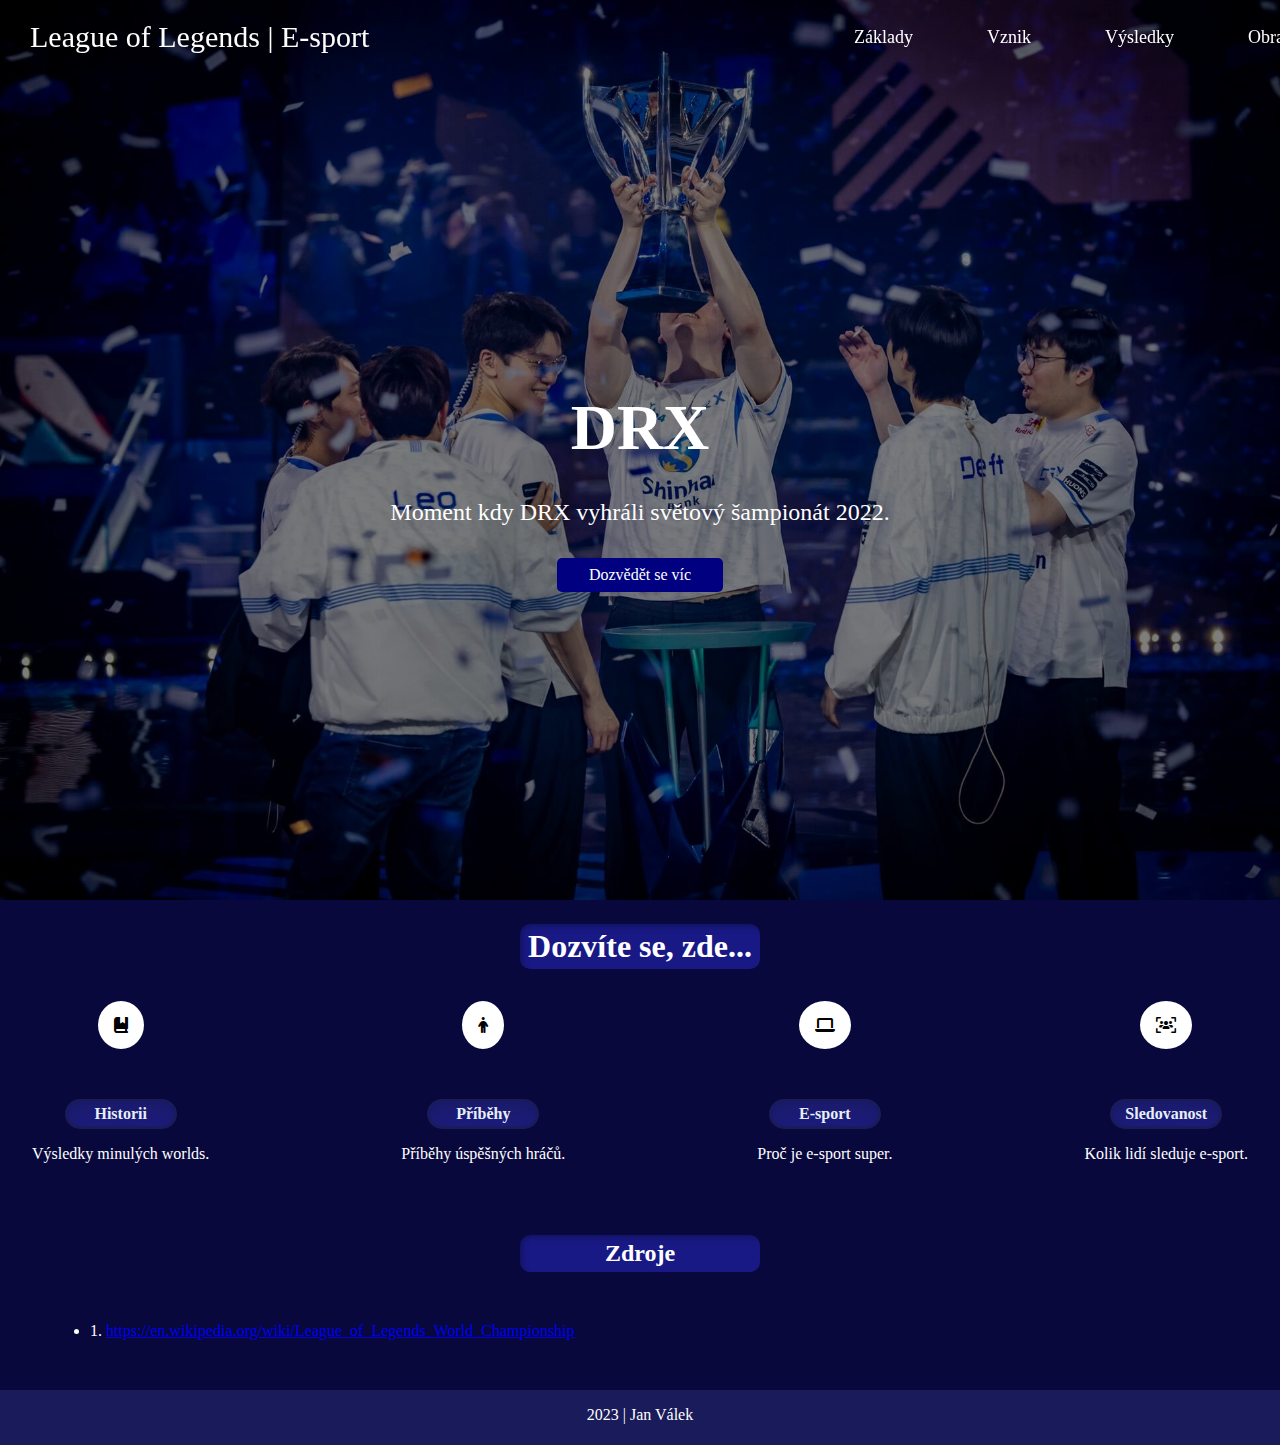
<file: index.html>
<!DOCTYPE html>
<html lang="cs">

<head>
<meta charset="UTF-8">
    <meta name="viewport" content="width=device-width, initial-scale=1.0">
    <title>LoL - Esport</title>
    <link rel="stylesheet" href="./style/style.css">
    <link rel="stylesheet" href="https://cdnjs.cloudflare.com/ajax/libs/font-awesome/6.4.2/css/all.min.css">
</head>
        <header class="header">
            <a href="#" class="LOL">League of Legends | E-sport</a>
            <nav class="navbar">
                <a href="#">Základy</a>
                <a href="#">Vznik</a>
                <a href="./tabulka.html">Výsledky</a>
                <a href="./stranka-obrazky.html">Obrazky</a>
                <a href="#"></a>
            </nav>        
        </header>
                <div id="showcase">
                <div class="showcase-content">
                    <h4 class="l-heading">⁠DRX</h4>
                    <p class="lead">
                     Moment kdy DRX vyhráli světový šampionát 2022.
                    </p>
                    <a href="#what" class="btn">Dozvědět se víc</a>
                </div>
                </div>
<section id="what" class="bg-light py-1">
    <div class="container"></div>
        <h2 class="m-heading text-center">
                <span class="text-primary">Dozvíte se, zde...</span>
         </h2>
        <div class="items">
        <div class="item">
          
        <div>
                <i class="fa-solid fa-book-bookmark"></i>
                <h3>Historii</h3>
                <p>Výsledky minulých worlds. </p>
            </div>
        </div>
        <div class="item">
            <div>
                <i class="fa-solid fa-person"></i>
                <h3>Příběhy</h3>
                <p>Příběhy úspěšných hráčů.</p>
            </div>
        </div>
        <div class="item">
            <div>
                <i class="fa-solid fa-laptop"></i>
                <h3>E-sport</h3>
                <p>Proč je e-sport super.</p>
            </div>
        </div>
        <div class ="item">
            <i class="fa-solid fa-users-viewfinder"></i>
                <h3>Sledovanost</h3>
                <p>Kolik lidí sleduje e-sport.</p>

        </div>
    </section>
<section id="who">
    <div class="who-img"></div>
    <div class="who-text bg-dark p-2"></div>
        <h2 class="-m-heading">
            <span class="text-primary">Zdroje</span>
            
        </h2>

        <ul class="list">
            
            <li>1. <a href="https://en.wikipedia.org/wiki/League_of_Legends_World_Championship" target="_blank">
                https://en.wikipedia.org/wiki/League_of_Legends_World_Championship</a>  </li>
            </ul>
      
</section>
 <footer class="text-center-footer">
<p>2023 | Jan Válek</p>
 </footer>   

</body>
</html>
</file>
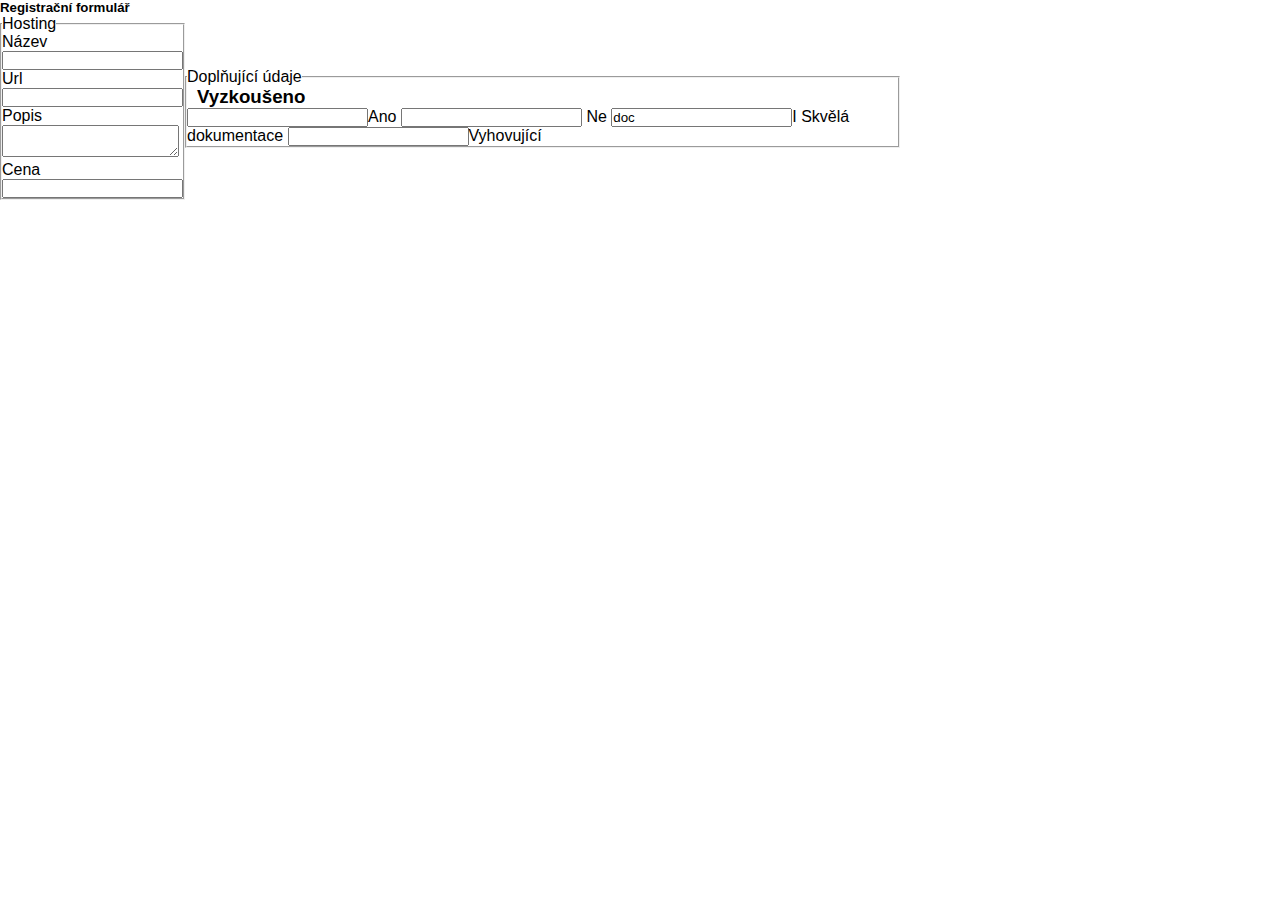
<file: form.html>
<!DOCTYPE html>
<html lang="en">
<head>
    <meta charset="UTF-8">
    <meta name="viewport" content="width=device-width, initial-scale=1.0">
    <title>Registrační formulář</title>
    <link rel="stylesheet" href="./style/style2.css">
    <link rel="stylesheet" href="https://cdnjs.cloudflare.com/ajax/libs/font-awesome/6.4.2/css/all.min.css">

</head>
<body>
    <h5>Registrační formulář</h5>
    <form>
    </section>
    <section id="form" class="py-1":
    <div class="container">
    <form>
    <fieldset>
    <legend>Hosting</legend>
    <label for="nazev">Název</label>
    <input type="text" name="nazev" id="nazev"><br>
    <label for="url">Url</1abe1>
    <input type="url" name="url" id="url"><br>
    <label for="popis">Popis</label>
    <textarea name-"popis" id-"popis" rows="2"></textarea><br>
    <label for-"cena">Cena</label>
    <input type-"text" name="cena" id="cena">
    </fieldset>
    <fieldset>
    <legend>Doplňující údaje</legend>
    <h3>Vyzkoušeno</h3>
    <input type-"radio" name-"zkouska" id="yes" value "yes'
    <label for="yes" >Ano</label>
    <input type-"radio" name="zkouska" id-"no" value-"no">
    <label for="no">Ne</label>
    <input type-"checkbox" name="doc" id="doc" value="doc">I
    <label for-"doc">Skvělá dokumentace</label>
    <input type-"checkbox" name-"vyhovujici" id="vyhovujici" value-"v
    <label for-"vyhovujici">Vyhovující</label>
    </fieldset>
    </form>




    </select>



</form>


</body>
</html>
</file>
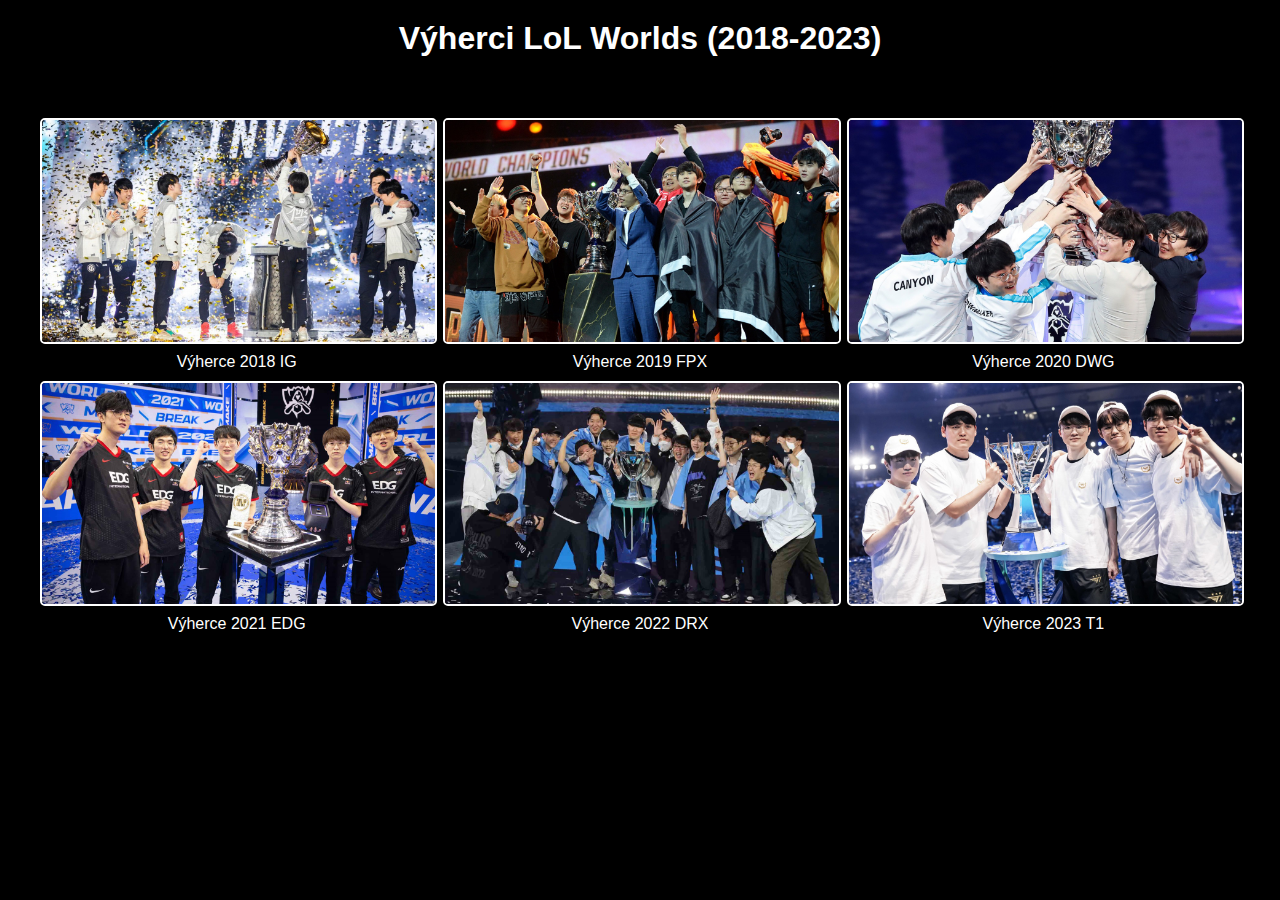
<file: stranka-obrazky.html>
<!DOCTYPE html>
<html lang="cs">
<head>
    <meta charset="UTF-8">
    <meta name="viewport" content="width=device-width, initial-scale=1.0">
    <title>Galerie výherců LoL Worlds</title>
    <style>
        body {
            font-family: Arial, sans-serif;
            margin: 0;
            padding: 0;
            background-color: #000;
            color: #fff;
            display: flex;
            flex-direction: column;
            align-items: center;
            justify-content: center;
        }
        h1 {
            margin-top: 20px; /* Snížení mezery mezi nadpisem a galerií obrázků */
        }
        .gallery-container {
            width: 100%;
            background: url('') no-repeat center center;
            background-size: cover;
            display: flex;
            align-items: center;
            justify-content: center;
            padding: 20px; /* Přidání políčka mezi galerií a okrajem okna */
        }
        .gallery {
            display: flex;
            flex-wrap: wrap;
            gap: 10px;
            justify-content: center;
            background-color: rgba(0, 0, 0, 0.7);
            border-radius: 10px;
            padding: 20px; /* Přidání políčka mezi galerií a pozadím */
        }
        .gallery-item {
            flex: 1 1 calc(33.333% - 20px);
            max-width: calc(33.333% - 20px);
            box-sizing: border-box;
            text-align: center;
        }
        .gallery-item img {
            width: 100%;
            height: auto;
            border: 2px solid #fff;
            border-radius: 5px;
        }
        .caption {
            margin-top: 5px;
            font-size: 1em;
            color: #fff;
        }

        /* Media queries pro responzivitu */
        @media screen and (max-width: 768px) {
            .gallery-item {
                flex: 1 1 calc(50% - 20px);
                max-width: calc(50% - 20px);
            }
        }

        @media screen and (max-width: 576px) {
            .gallery-item {
                flex: 1 1 calc(100% - 20px);
                max-width: calc(100% - 20px);
            }
        }
    </style>
</head>
<body>
    <h1>Výherci LoL Worlds (2018-2023)</h1>
    <div class="gallery-container">
        <div class="gallery">
            <div class="gallery-item">
                <img src="obrazky/ig.jpg" alt="Výherce 2018">
                <div class="caption">Výherce 2018 IG</div>
            </div>
            <div class="gallery-item">
                <img src="obrazky/fpx.jpg" alt="Výherce 2019">
                <div class="caption">Výherce 2019 FPX</div>
            </div>
            <div class="gallery-item">
                <img src="obrazky/dwg.jpeg" alt="Výherce 2020">
                <div class="caption">Výherce 2020 DWG</div>
            </div>
            <div class="gallery-item">
                <img src="obrazky/edg.jpg" alt="Výherce 2021">
                <div class="caption">Výherce 2021 EDG</div>
            </div>
            <div class="gallery-item">
                <img src="obrazky/drx.jpg" alt="Výherce 2022">
                <div class="caption">Výherce 2022 DRX</div>
            </div>
            <div class="gallery-item">
                <img src="obrazky/t1.jpg" alt="Výherce 2023">
                <div class="caption">Výherce 2023 T1</div>
            </div>
        </div>
    </div>
</body>
</html>
</file>
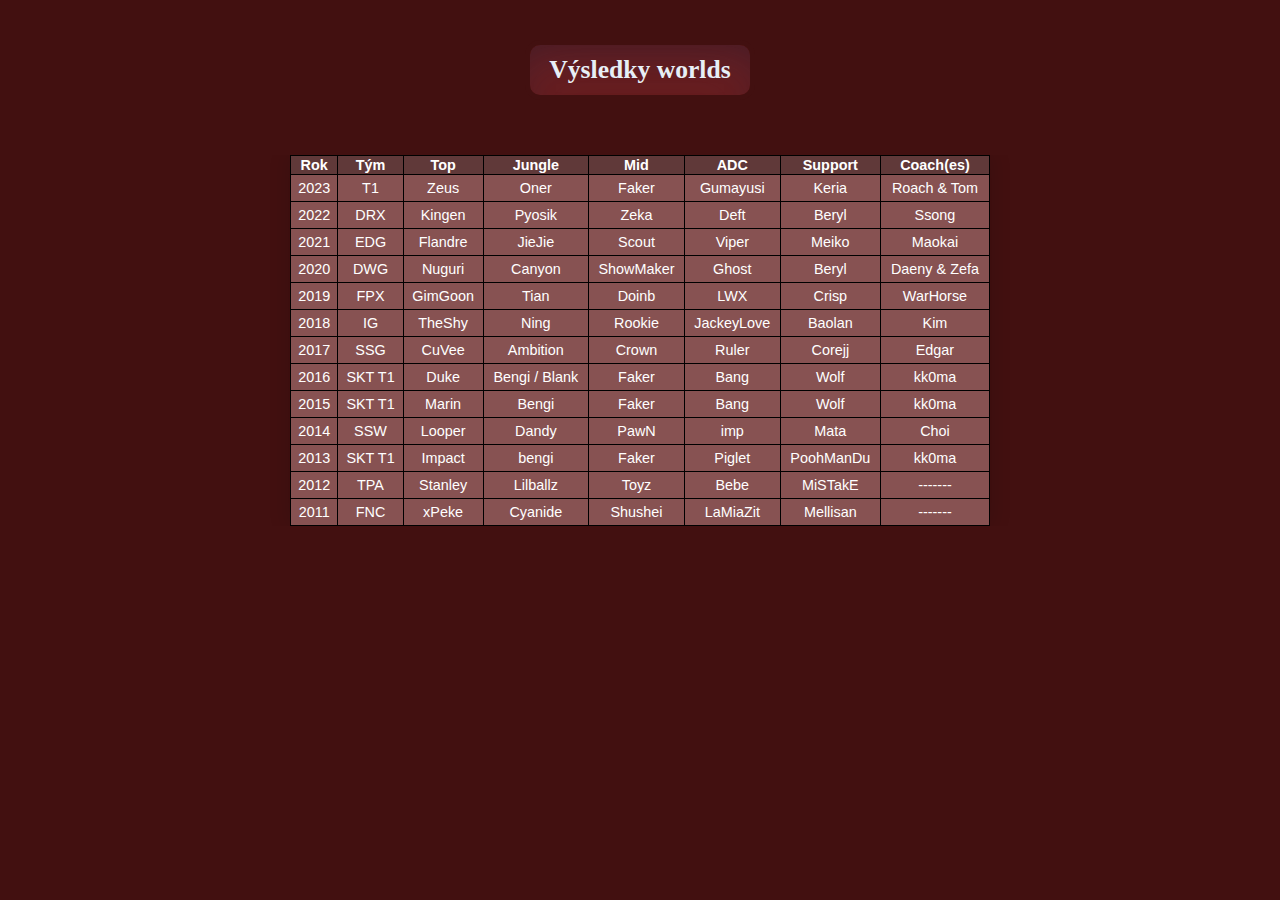
<file: tabulka.html>
<!DOCTYPE html>
<html lang="en">
<head>
    <meta charset="UTF-8">
    <meta name="viewport" content="width=device-width, initial-scale=1.0">
    <title>Výherci Worlds</title>
    <link rel="stylesheet" href="./style/style.css">
    <link rel="stylesheet" href="https://cdnjs.cloudflare.com/ajax/libs/font-awesome/6.4.2/css/all.min.css">
</head>
<body class="tabulkaxd">
<section id="tab">
    
    <div class="pismo"><h5 class=" tab-head text-center">Výsledky worlds</h5></div>
    <div style="overflow-x: auto;">
    <table class="tabula">
        
        
        
        <thead>
                <tr>
                    <th>Rok</th>
                    <th>Tým</th>
                    <th>Top</th>
                    <th>Jungle</th>
                    <th>Mid</th>
                    <th>ADC</th>                
                    <th>Support</th>
                    <th>Coach(es)</th>
                </tr>
            </thead>
            <tbody>
                <tr>
                    <td>2023</td>
                    <td>T1</td>
                    <td>Zeus</td>
                    <td>Oner</td>
                    <td>Faker</td>
                    <td>Gumayusi</td>
                    <td>Keria</td>
                    <td>Roach & Tom</td>
                </tr>
                    <tr>
                        <td>2022</td>
                        <td>DRX</td>
                        <td>Kingen</td>
                        <td>Pyosik</td>
                        <td>Zeka</td>
                        <td>Deft</td>
                        <td>Beryl</td>
                        <td>Ssong</td>
                    </tr>
                    <tr>
                        <td>2021</td>
                        <td>EDG</td>
                        <td>Flandre</td>
                        <td>JieJie</td>
                        <td>Scout</td>
                        <td>Viper</td>
                        <td>Meiko</td>
                        <td>Maokai</td>
                    </tr>
                    <tr>
                        <td>2020</td>
                        <td>DWG</td>
                        <td>Nuguri</td>
                        <td>Canyon</td>
                        <td>ShowMaker</td>
                        <td>Ghost</td>
                        <td>Beryl</td>
                        <td>Daeny & Zefa</td>
                    </tr>
                    <td>2019</td>
                        <td>FPX</td>
                        <td>GimGoon</td>
                        <td>Tian</td>
                        <td>Doinb</td>
                        <td>LWX</td>
                        <td>Crisp</td>
                        <td>WarHorse</td>
                    <tr>
                        <td>2018</td>
                        <td>IG</td>
                        <td>TheShy</td>
                        <td>Ning</td>
                        <td>Rookie</td>
                        <td>JackeyLove</td>
                        <td>Baolan</td>
                        <td>Kim</td>
                    </tr>
                   
                    <tr>
                        <td>2017</td>
                        <td>SSG</td>
                        <td>CuVee</td>
                        <td>Ambition</td>
                        <td>Crown</td>
                        <td>Ruler</td>
                        <td>Corejj</td>
                        <td>Edgar</td>
                    </tr>
                    <tr>
                        <td>2016</td>
                        <td>SKT T1</td>
                        <td>Duke</td>
                        <td>Bengi / Blank</td>
                        <td>Faker</td>
                        <td>Bang</td>
                        <td>Wolf</td>
                        <td>kk0ma</td>
                    </tr>
                    <tr>
                        <td>2015</td>
                        <td>SKT T1</td>
                        <td>Marin</td>
                        <td>Bengi</td>
                        <td>Faker</td>
                        <td>Bang</td>
                        <td>Wolf</td>
                        <td>kk0ma</td>
                    </tr>
                    <tr>
                        <td>2014</td>
                        <td>SSW</td>
                        <td>Looper</td>
                        <td>Dandy</td>
                        <td>PawN</td>
                        <td>imp</td>
                        <td>Mata</td>
                        <td>Choi</td>
                    </tr>
                    <tr>
                        <td>2013</td>
                        <td>SKT T1</td>
                        <td>Impact</td>
                        <td>bengi</td>
                        <td>Faker</td>
                        <td>Piglet</td>
                        <td>PoohManDu</td>
                        <td>kk0ma</td>
                    </tr>
                    <tr>
                        <td>2012</td>
                        <td>TPA</td>
                        <td>Stanley</td>
                        <td>Lilballz</td>
                        <td>Toyz</td>
                        <td>Bebe</td>
                        <td>MiSTakE</td>
                        <td>-------</td>
                    </tr>
                    <tr>
                        <td>2011</td>
                        <td>FNC</td>
                        <td>xPeke</td>
                        <td>Cyanide</td>
                        <td>Shushei</td>
                        <td>LaMiaZit</td>
                        <td>Mellisan</td>
                        <td>-------</td>
                    </tr>

            </tbody>
        </table>
    </div>
</section>
</body>
</html>
</file>
<file: style/style.css>
body {
            background-color: #08083d;
            margin: 0px auto;
            padding: 0;
        }
        
        p {
            color: white    ;



        }
        html{
            scroll-behavior: smooth;
        }
        
        
        
        h1 {
            max-width: 352px;
            padding: 20px ;
            margin: 30px auto;
            
           
        }
        h2 { 
            color:white;
            border: #1a1b5a 3px;
            background-color: #191985;
            max-width: 230px;
            margin: auto;
            padding: 5px;
            border-radius: 10px;
            text-align: center;
            box-shadow: 0 20px 10px -20px rgba(0,0,0,0.45) inset, 20px 0 10px -20px rgba(0,0,0,0.45) inset;
        }
        h3 {
            color: #e7eff6;
            background-color: #191985;
            border: solid 3px #1a1b5a;
            border-radius: 15px;
            max-width: 100px;
            margin: 10px auto;
            margin-top: 50px;
            padding: 3px;
            box-shadow: rgba(50, 50, 93, 0.25) 0px 30px 60px -12px inset, rgba(0, 0, 0, 0.3) 0px 18px 36px -18px inset;
            font-size: 1rem;
        } 
        li { 
            color: white;
            margin: 50px;

        }
        
        
        .header {
            position: fixed;
            top: 0;
            left: 0;
            width: 100%;
            padding: 20px 100px;
            background: rgba(0,0,0,0.);
            display: flex;
            justify-content: space-between;
            align-items: center;
            z-index: 100;
        }
        .LOL {
            font-size: 30px;
            color: white;
            text-decoration: none;
            font-weight: 70;
            margin-left: -70px;

        }
        .navbar a{
            position: relative ;
            font-size: 18px;
            color:  white;
            font-weight: 500;
            text-decoration: none;
            margin-left: 70px;
        }
        .navbar a::before {
            content: '';
            position: absolute;
            top: 100%;
            left: 0;
            width: 100%;
            background-color: white;
        }
        #showcase {
            background: #333 url("../img/obrazek.jpg") no-repeat center center/cover;
            height: 100vh;
            color: white;
        }
        #showcase .showcase-content {
            display: flex;
            flex-direction: column;
            text-align: center;
            justify-content: center;
            align-items: center;
            height: 100%;
            padding: 0 2 rem;
            background-color: rgba(0,0,0,0.5    )
        }
        .l-heading {
            font-size: 4rem;
            margin-bottom: 0.75rem;
            line-height: 1.1;
        }
        .lead {
            font-size: 1.5rem;
            margin-bottom: 2rem;
        }
        .btn {
            display: inline-block;
            color: white;
            background: navy;
            padding: 0.5rem 2rem;
            border: none;
            border-radius: 5px;
            text-decoration: none;
        }
        .btn:hover {
     
        }

        .container {
            max-width: 1100px;
            margin: auto;
            padding: 0 2rem;
            overflow: hidden;
            text-align:center;

        }
        .text-center {
            text-align: center;
        }
        .m-heading {
            font-size: 2rem;
            margin-bottom: 0,75rem;
            line-height: 1.1;
        }
        .py-1 {
            padding: 1.5rem 0;
        }
        .py-2 {
            padding: 2rem 0;
        }
        .py-3 {
            padding: 3rem 0;
        }
    
        #what .items {
            display: flex ;
            padding: 1rem;
            justify-content: space-between;
        }
        #what .item {
            text-align: center;
            padding: 1rem ;
        }
        #what .items .item i {
            background: white;
            padding: 1rem;
            border-radius: 50%;
            margin-bottom: 0rem;
        }

        #footer {
            position:absolute;
            bottom:40;
            width:100%;
            height:120px;   
            background:#191985;
            color: white;
             

        }
        
        .text-center-footer {
            text-align: center;
            position:absolute;
            bottom:40;
            width:100%;
            height:55px;   
            background:	#1a1b5a;
            color: white;
        }
        .td {
            color blue;
            background-color: yellow;
        }
        .tabulkaxd {
            background: #421010;
        }
        table {
            border-collapse: collapse;
            margin: 25px 0;
            font-size: 0.9em;
            font-family: sans-serif;
            min-width: 700px;
            box-shadow: 0 0 20px rgba(0, 0, 0, 0.15);
            
             
    }
        th {
            background-color: #603939;
            color: #ffffff;
            
        }
        td {
            background-color: #875252;
            color: #ffffff;
            width: 500px;
            text-align: center;
            padding: 5px;
            
        }
        
        table, th, td {
            border:1px solid black;
            width: auto;
            margin: auto;
            
        }
        .pismo{
            padding-bottom: 30px;
        }
        
       h5 {
        color: #e7eff6;
        background-color:   #691c1c;
        border: solid 5px #421010;
        border-radius: 15px;
        max-width: 200px;
        margin: 10px auto;
        margin-top: 25px;
        padding: 10px;
        box-shadow: rgba(50, 50, 93, 0.25) 0px 30px 60px -12px inset, rgba(0, 0, 0, 0.3) 0px 18px 36px -18px inset;
        font-size: 1.6rem;
        margin-bottom: 25px;
        margin-top: 40px;
       }
    
       @media only screen and (max-width: 600px) {
        #navbar {
            flex-wrap:  wrap;
            justify-content: center;

       }
       
       h1 {
            margin-bottom: 1rem;
       }

       .l-heading {
            font-size: 2rem;     
       }
    
       .lead {
            font-size: 1rem;
       }
       #showcase {
            height: 50vh;
       }

       .items {
        flex-direction: column;
        justify-content: center;
        align-items: center;

       }

       .kontakt-img {
        display: none;
       }


        
}
</file>
<file: style/style2.css>
* {
            margin: 0;
            padding: 0;
            box-sizing: border-box;
            font-family: 'arial';   
      }

    
       .googlexd {
        background-color: #262626;
       }

       .guglh1 {
            color: white;
            margin-top: 180px;
            font-size: 5rem;
            position: relative;
            left: 450px;
      }
      section {
            position: relative;
            width: 100%;
            width: 100vh;
            display: flex;
            justify-content: center;
            align-items: center;
      }
      section .main .searchBx {
            width: 100%;
            padding: 13px;
            border: 1px solid #ccc;
            outline: none;
            font-size: 16px;
            border-radius: 30px;
      }

     .my-table td
     .my-table th {
      border: 1px solid #ddd;
      padding: 8px;
     } 
      
      
      
      
      #form input,
        #form label,
        #form legend,
        #form textarea {
    margin: 10px,
    padding: 10px;
                        }
    #form labelf {
color: var(--primary-color);
font-weight: bold;
}
#form h3 {
margin: 0 10px
}
#forn input[type-"text"],
#form input[type-"url"],
#form input[type-"submit"].
#form textarea {
    box-shadow: rgba(0,0,0,0.35)
    border: none,
    width: 95%;
</file>
